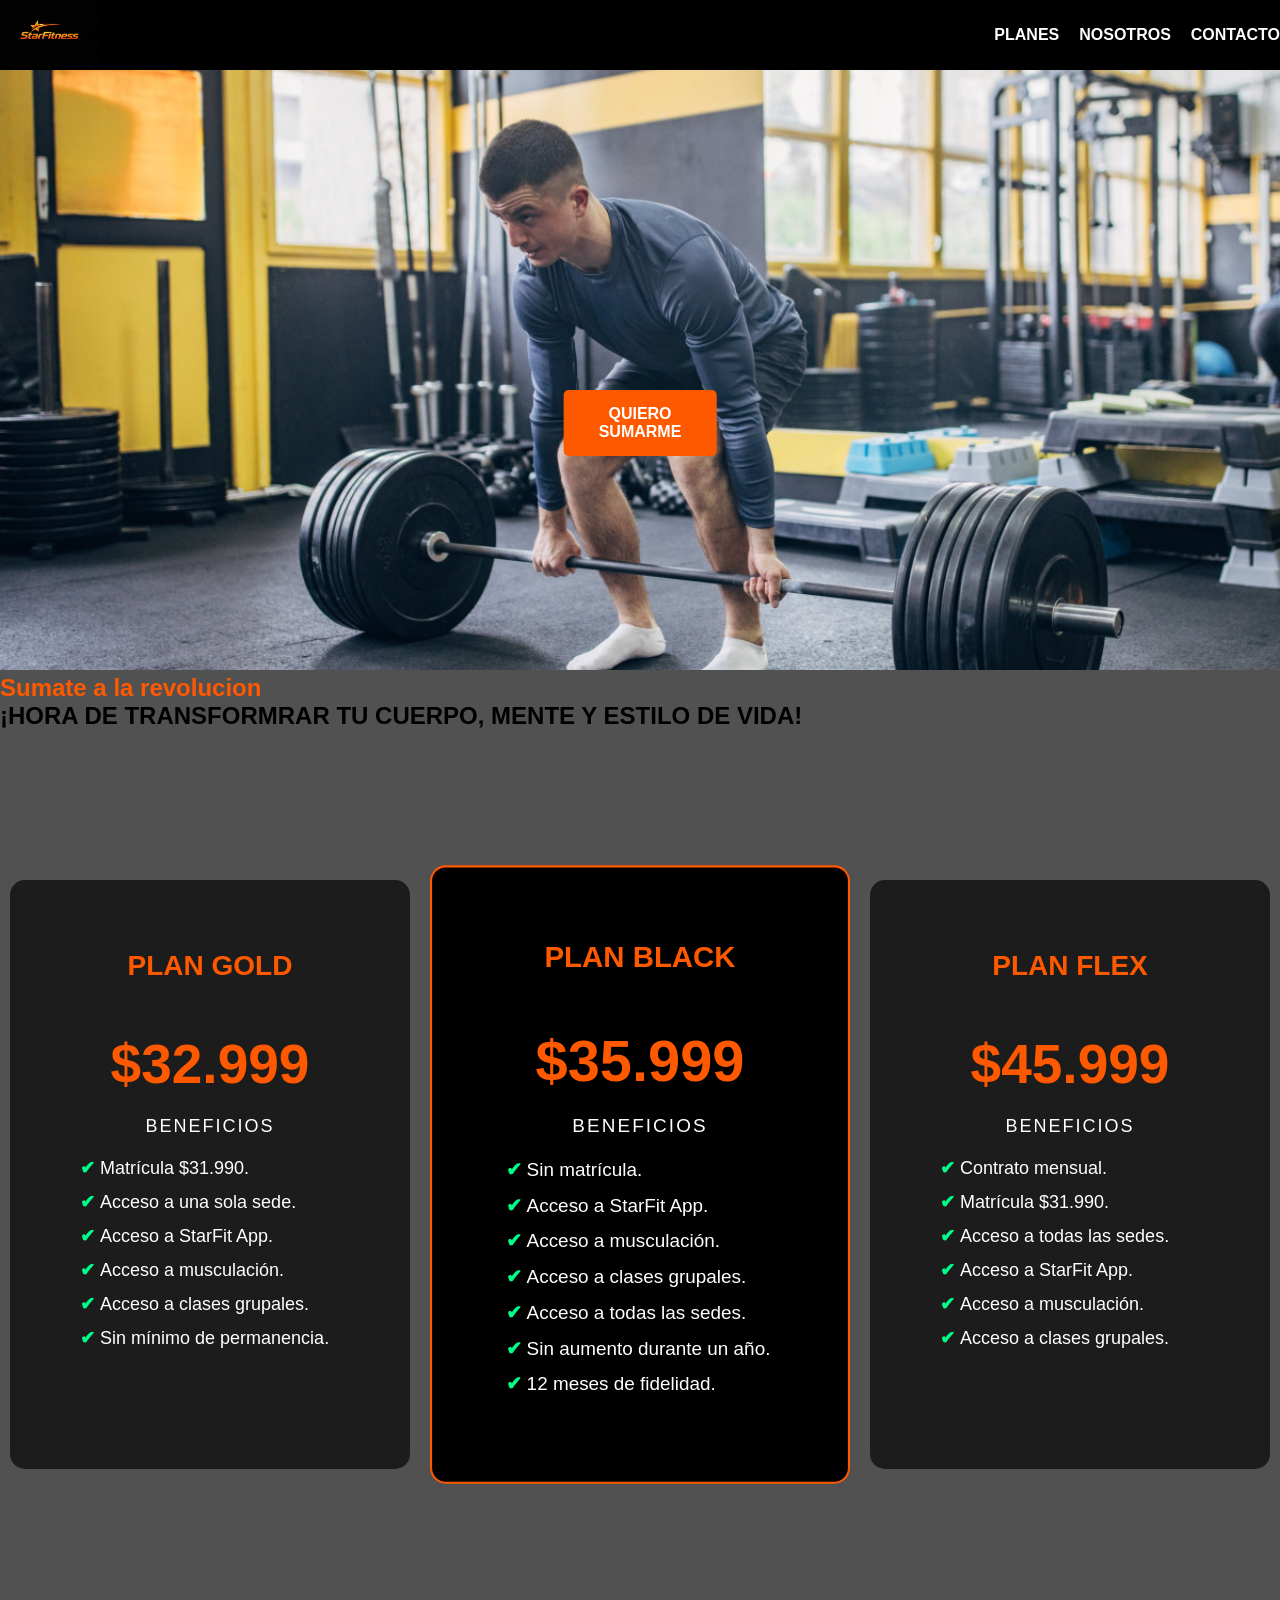
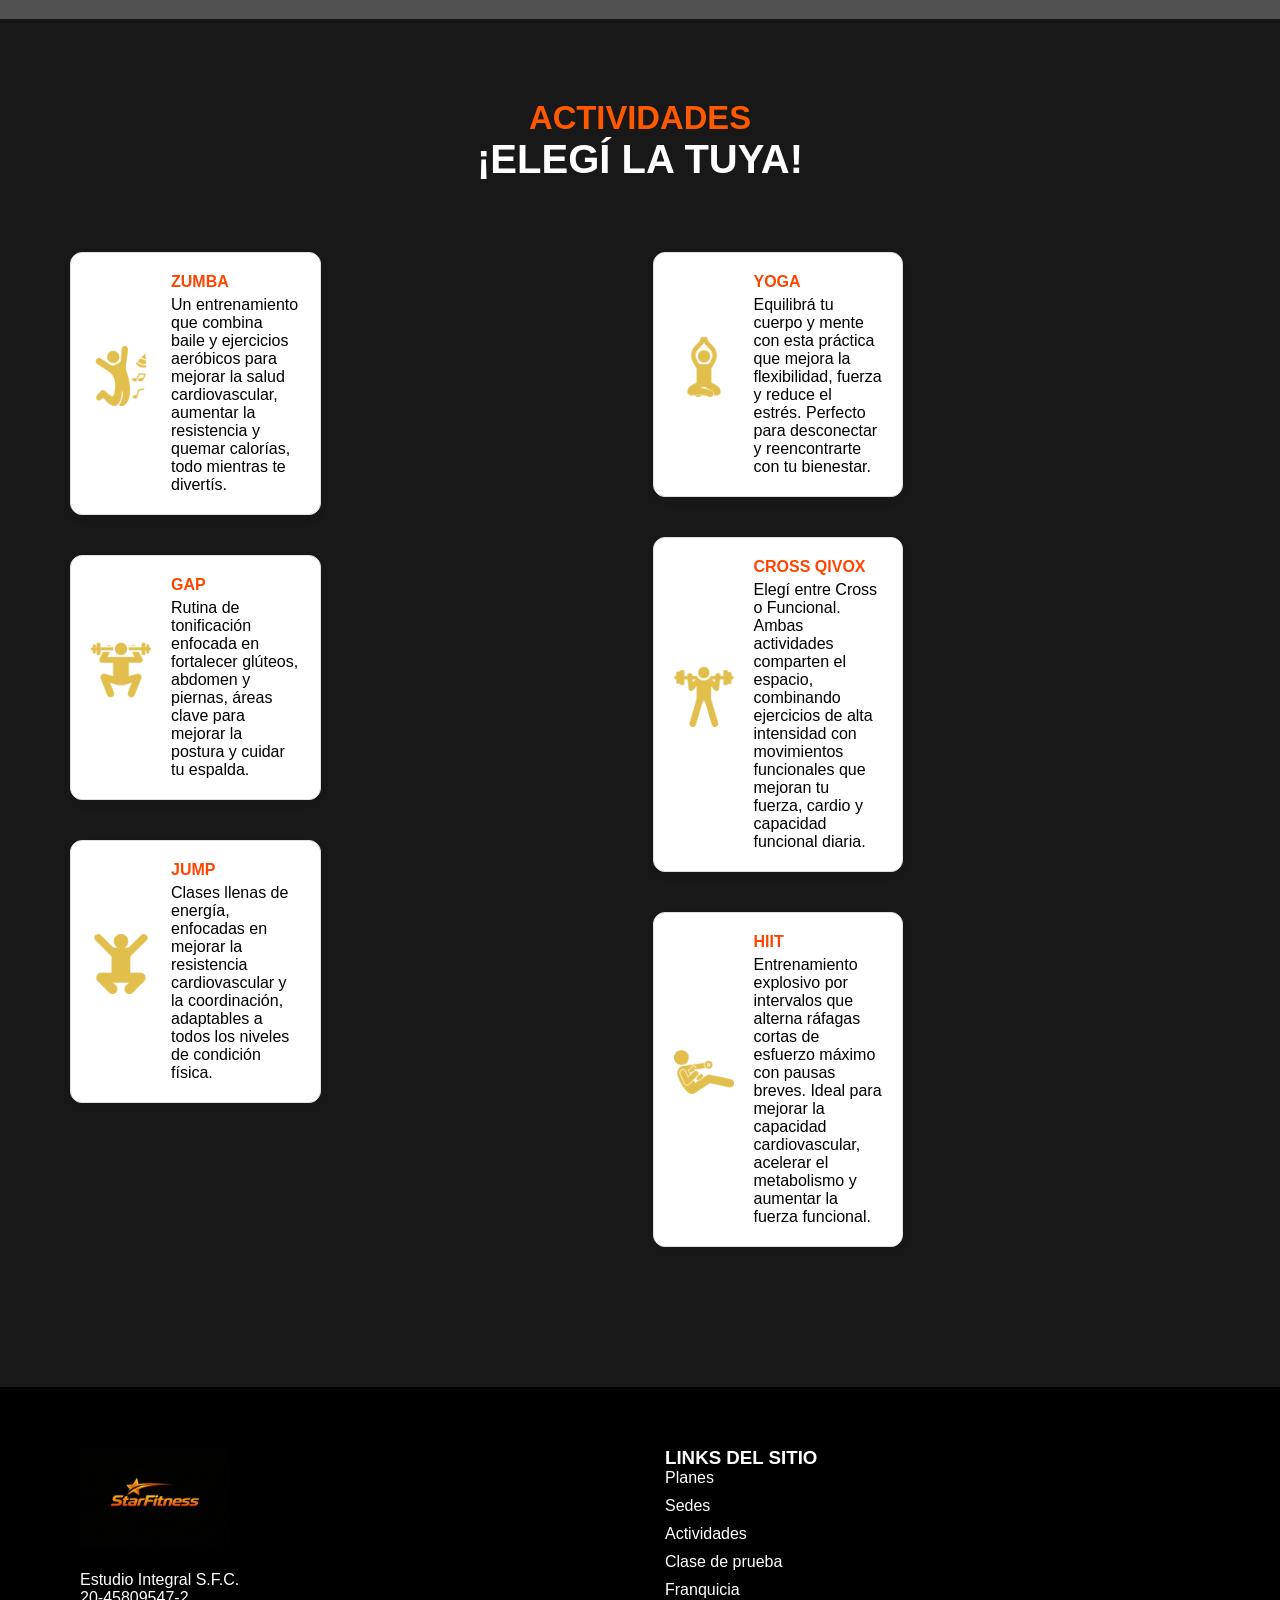
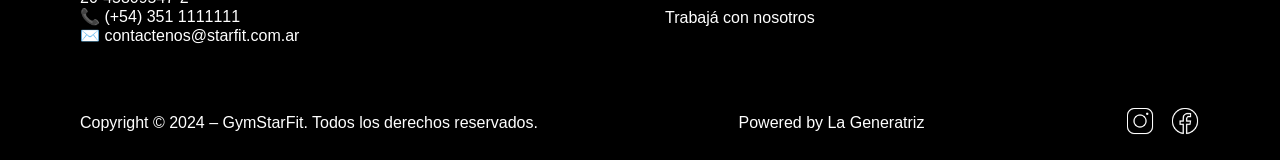
<file: index/index.html>
<!DOCTYPE html>
<html lang="en">
<head>
    <meta charset="UTF-8">
    <meta name="viewport" content="width=device-width, initial-scale=1.0">
    <link rel="stylesheet" href="../css/main.css">
    <title>GymStarFit</title>
</head>

<body>

<!-- PARTE PRINCIPAL DE LA PAGINA -->
<header class="header">

    <!-- Logo -->
    <div class="logo">
        <img src="../img/starlogo.png" alt="logo" class="logo">
    </div>

    <!-- Menú centrado -->
    <nav>
        <ul>
            <li ><a href="../index/clean.html"> PLANES</a></li>
            <li><a href="../index/game.html">NOSOTROS</a></li>
            <li><a href="../index/sedes.html">CONTACTO</a></li>
            
        </ul>
    </nav> 


</header>

<!-- MAIN -->
    <main>
        <nav>
            <div class="contenedor">
            <img src="../img/pesomuerto.jpg" alt="Peso muerto">
            </div>

            <div class="textoo">
            <h1 class="naranja"> Sumate a la revolucion</h1>
            <h2>¡HORA DE TRANSFORMRAR TU CUERPO, MENTE Y ESTILO DE VIDA!</h2>
            </div>
            
            <div >
                <ul class="empezar">
                    <li> <a href="../index/clean.html" class="btn-sumarse">QUIERO SUMARME</a></li>
                </ul>
            </div>
        </nav>

<!-- PLANES -->
<section class="planes">

    <div class="card ">
        <h3 class="titulo ">PLAN GOLD</h3>
        <p class="precio">$32.999</p>
        <p class="beneficios">BENEFICIOS</p>

        <ul>
            <li>Matrícula $31.990.</li>
            <li>Acceso a una sola sede.</li>
            <li>Acceso a StarFit App.</li>
            <li>Acceso a musculación.</li>
            <li>Acceso a clases grupales.</li>
            <li>Sin mínimo de permanencia.</li>
        </ul>
    </div>

    <div class="card destacada">
        <h3 class="titulo">PLAN BLACK</h3>
        <p class="precio">$35.999</p>
        <p class="beneficios">BENEFICIOS</p>

        <ul>
            <li>Sin matrícula.</li>
            <li>Acceso a StarFit App.</li>
            <li>Acceso a musculación.</li>
            <li>Acceso a clases grupales.</li>
            <li>Acceso a todas las sedes.</li>
            <li>Sin aumento durante un año.</li>
            <li>12 meses de fidelidad.</li>
        </ul>
    </div>

    <div class="card">
        <h3 class="titulo">PLAN FLEX</h3>
        <p class="precio">$45.999</p>
        <p class="beneficios">BENEFICIOS</p>

        <ul>
            <li>Contrato mensual.</li>
            <li>Matrícula $31.990.</li>
            <li>Acceso a todas las sedes.</li>
            <li>Acceso a StarFit App.</li>
            <li>Acceso a musculación.</li>
            <li>Acceso a clases grupales.</li>
        </ul>
    </div>

</section>

<!-- ACTIVIDADES PARA HACER -->
<section id="actividades">

    <div class="overlay"></div>

    <div class="contenido">

        <div class="titulo">
            <h3>ACTIVIDADES</h3>
            <h2>¡ELEGÍ LA TUYA!</h2>
        </div>

        <div class="grid">

            <!-- IZQUIERDA -->
            <div class="columna">

                <div class="actividad">
                    <img src="../img/zumba-150x150.png" alt="">
                    <div>
                        <h4>ZUMBA</h4>
                        <p>Un entrenamiento que combina baile y ejercicios aeróbicos para mejorar la salud cardiovascular, aumentar la resistencia y quemar calorías, todo mientras te divertís.</p>
                    </div>
                </div>

                <div class="actividad">
                    <img src="../img/sentadillas-150x150.png" alt="">
                    <div>
                        <h4>GAP</h4>
                        <p>Rutina de tonificación enfocada en fortalecer glúteos, abdomen y piernas, áreas clave para mejorar la postura y cuidar tu espalda.</p>
                    </div>
                </div>

                <div class="actividad">
                    <img src="../img/jump-150x150.png" alt="">
                    <div>
                        <h4>JUMP</h4>
                        <p>Clases llenas de energía, enfocadas en mejorar la resistencia cardiovascular y la coordinación, adaptables a todos los niveles de condición física.</p>
                    </div>
                </div>

            </div>

            <!-- DERECHA -->
            <div class="columna">

                <div class="actividad">
                    <img src="../img/yoga-150x150.png" alt="">
                    <div>
                        <h4>YOGA</h4>
                        <p>Equilibrá tu cuerpo y mente con esta práctica que mejora la flexibilidad, fuerza y reduce el estrés. Perfecto para desconectar y reencontrarte con tu bienestar.</p>
                    </div>
                </div>

                <div class="actividad">
                    <img src="../img/cross-150x150.png" alt="">
                    <div>
                        <h4>CROSS QIVOX</h4>
                        <p>Elegí entre Cross o Funcional. Ambas actividades comparten el espacio, combinando ejercicios de alta intensidad con movimientos funcionales que mejoran tu fuerza, cardio y capacidad funcional diaria.</p>
                    </div>
                </div>

                <div class="actividad">
                    <img src="../img/hit-150x150.png" alt="">
                    <div>
                        <h4>HIIT</h4>
                        <p>Entrenamiento explosivo por intervalos que alterna ráfagas cortas de esfuerzo máximo con pausas breves. Ideal para mejorar la capacidad cardiovascular, acelerar el metabolismo y aumentar la fuerza funcional.</p>
                    </div>
                </div>

    </section>

    </main>

<!-- FOOTER -->
<footer class="footer">

    <div class="footer-container">

        <!-- COLUMNA 1 -->
        <div class="footer-col">
            <img src="../img/starlogo.png" alt="Logo" class="footer-logo">

            <p>Estudio Integral S.F.C.</p>
            <p>20-45809547-2</p>

            <div class="footer-contact">
                <p>📞 (+54) 351 1111111</p>
                <p>✉️ contactenos@starfit.com.ar</p>
            </div>
        </div>

        <!-- COLUMNA 2 -->
        <div class="footer-col">
            <h3>LINKS DEL SITIO</h3>
            <ul>
                <li><a href="#">Planes</a></li>
                <li><a href="#">Sedes</a></li>
                <li><a href="#">Actividades</a></li>
                <li><a href="#">Clase de prueba</a></li>
                <li><a href="#">Franquicia</a></li>
                <li><a href="#">Trabajá con nosotros</a></li>
            </ul>
        </div>

    </div> <!-- cierre footer-container -->

    <div class="footer-bottom">
        <p>Copyright © 2024 – GymStarFit. Todos los derechos reservados.</p>
        <p class="powered">Powered by La Generatriz</p>

        <div class="socials">
            <ul>
                <li><a href="https://www.instagram.com/martin.1z/"><img src="../img/icons8-instagram-50.png" alt="IG"></a></li>
                <li><a href="https://www.facebook.com/"><img src="../img/icons8-facebook-logo-50.png" alt="FB"></a></li>
            </ul>
        </div>
    </div>

</footer>


</body>
</html>
</file>
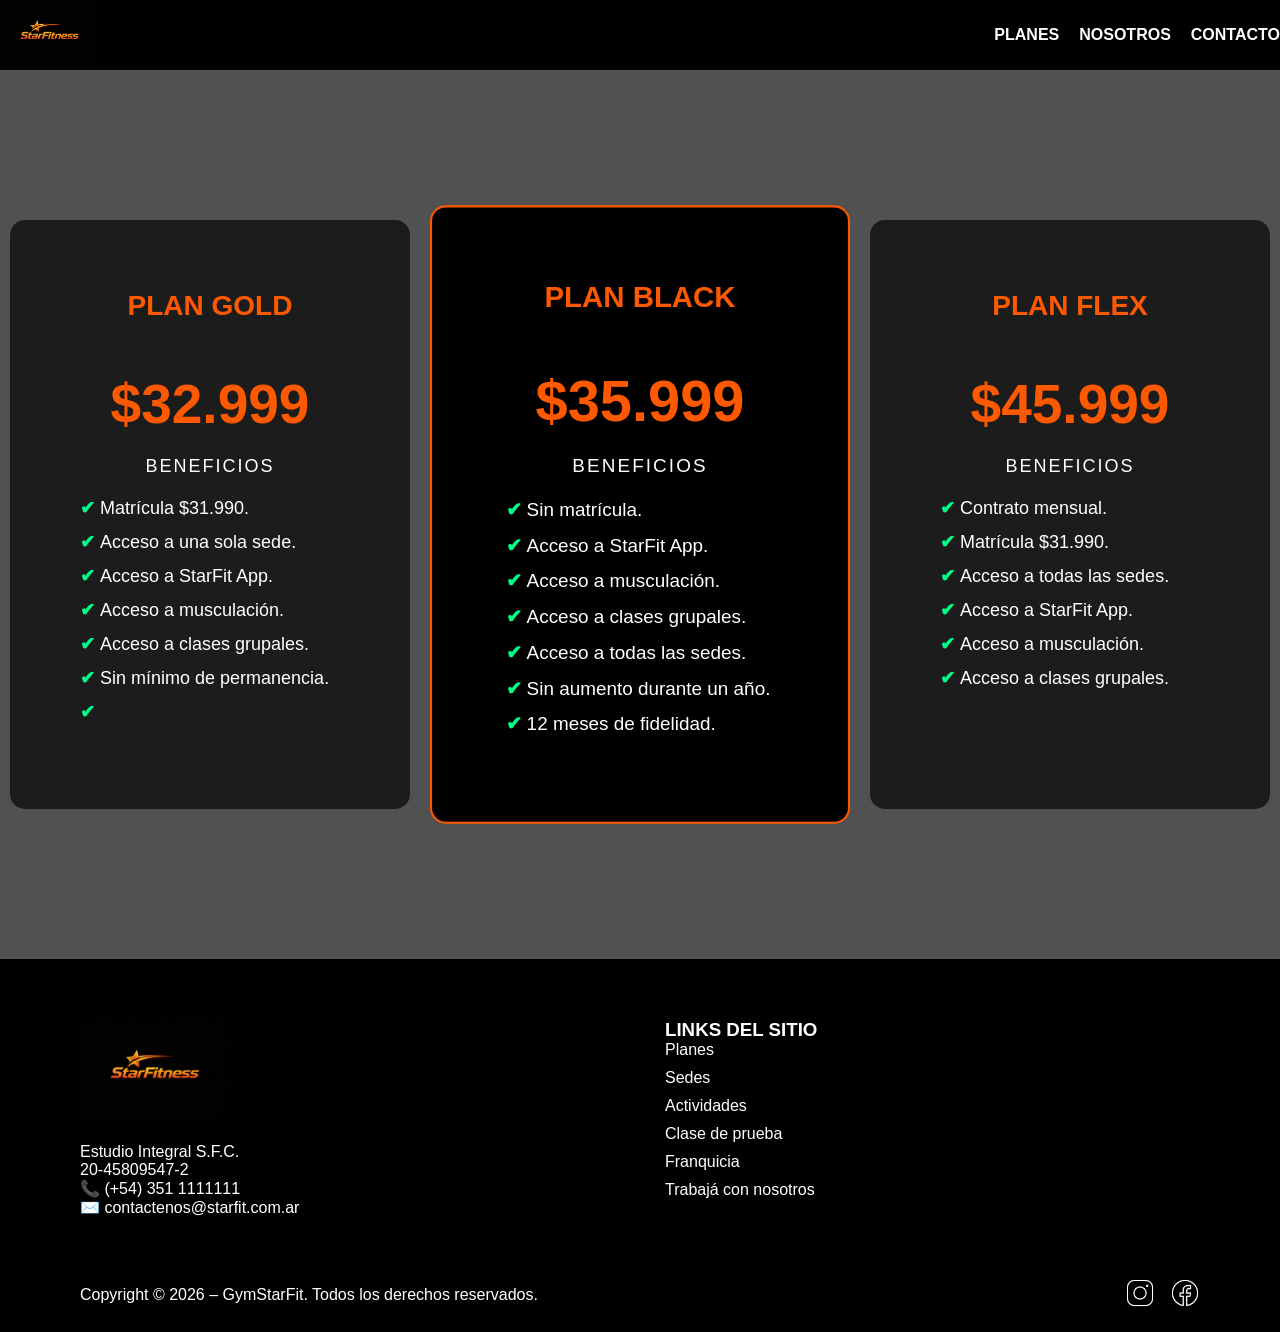
<file: clean.html>
<!DOCTYPE html>
<html lang="en">
<head>
    <meta charset="UTF-8">
    <meta name="viewport" content="width=device-width, initial-scale=1.0">
    <link rel="stylesheet" href="./css/main.css">
    <title>GymStarFit</title>
</head>

<body>

<!-- TARJETAS -->
<header>
    
    <a href="./index.html">
        <img src="./img/starlogo.png" alt="logo del gym">
    </a>

    <nav>
        <ul>
            <li><a href="./clean.html">PLANES</a></li>
            <li><a href="./game.html">NOSOTROS</a></li>
            <li><a href="./sedes.html">CONTACTO</a></li>
        </ul>
    </nav>

</header>
<main>
<section class="planes">

    <div class="card">
        <h3 class="titulo">PLAN GOLD</h3>
        <p class="precio">$32.999</p>
        <p class="beneficios">BENEFICIOS</p>

        <ul>
            <li>Matrícula $31.990.</li>
            <li>Acceso a una sola sede.</li>
            <li>Acceso a StarFit App.</li>
            <li>Acceso a musculación.</li>
            <li>Acceso a clases grupales.</li>
            <li>Sin mínimo de permanencia.</li>
            <li></li>
        </ul>
    </div>

    <div class="card destacada">
        <h3 class="titulo">PLAN BLACK</h3>
        <p class="precio">$35.999</p>
        <p class="beneficios">BENEFICIOS</p>

        <ul>
            <li>Sin matrícula.</li>
            <li>Acceso a StarFit App.</li>
            <li>Acceso a musculación.</li>
            <li>Acceso a clases grupales.</li>
            <li>Acceso a todas las sedes.</li>
            <li>Sin aumento durante un año.</li>
            <li>12 meses de fidelidad.</li>
        </ul>
    </div>

    <div class="card">
        <h3 class="titulo">PLAN FLEX</h3>
        <p class="precio">$45.999</p>
        <p class="beneficios">BENEFICIOS</p>

        <ul>
            <li>Contrato mensual.</li>
            <li>Matrícula $31.990.</li>
            <li>Acceso a todas las sedes.</li>
            <li>Acceso a StarFit App.</li>
            <li>Acceso a musculación.</li>
            <li>Acceso a clases grupales.</li>
        </ul>
    </div>

</section>
</main>


<footer class="footer">

    <div class="footer-container">

        <!-- COLUMNA 1 -->
        <div class="footer-col">
            <img src="./img/starlogo.png" alt="Logo" class="footer-logo">

            <p>Estudio Integral S.F.C.</p>
            <p>20-45809547-2</p>

            <div class="footer-contact">
                <p>📞 (+54) 351 1111111</p>
                <p>✉️ contactenos@starfit.com.ar</p>
            </div>
        </div>

        <!-- COLUMNA 2 -->
        <div class="footer-col">
            <h3>LINKS DEL SITIO</h3>
            <ul>
                <li><a href="#">Planes</a></li>
                <li><a href="#">Sedes</a></li>
                <li><a href="#">Actividades</a></li>
                <li><a href="#">Clase de prueba</a></li>
                <li><a href="#">Franquicia</a></li>
                <li><a href="#">Trabajá con nosotros</a></li>
            </ul>
        </div>

    </div> <!-- cierre footer-container -->

    <div class="footer-bottom">
        <p>Copyright © 2026 – GymStarFit. Todos los derechos reservados.</p>


        <div class="socials">
            <ul>
                <li><a href="https://www.instagram.com/martin.1z/"><img src="./img/icons8-instagram-50.png" alt="IG"></a></li>
                <li><a href="https://www.facebook.com/"><img src="./img/icons8-facebook-logo-50.png" alt="FB"></a></li>
            </ul>
        </div>
    </div>

</footer>
</body>
</html>
</file>
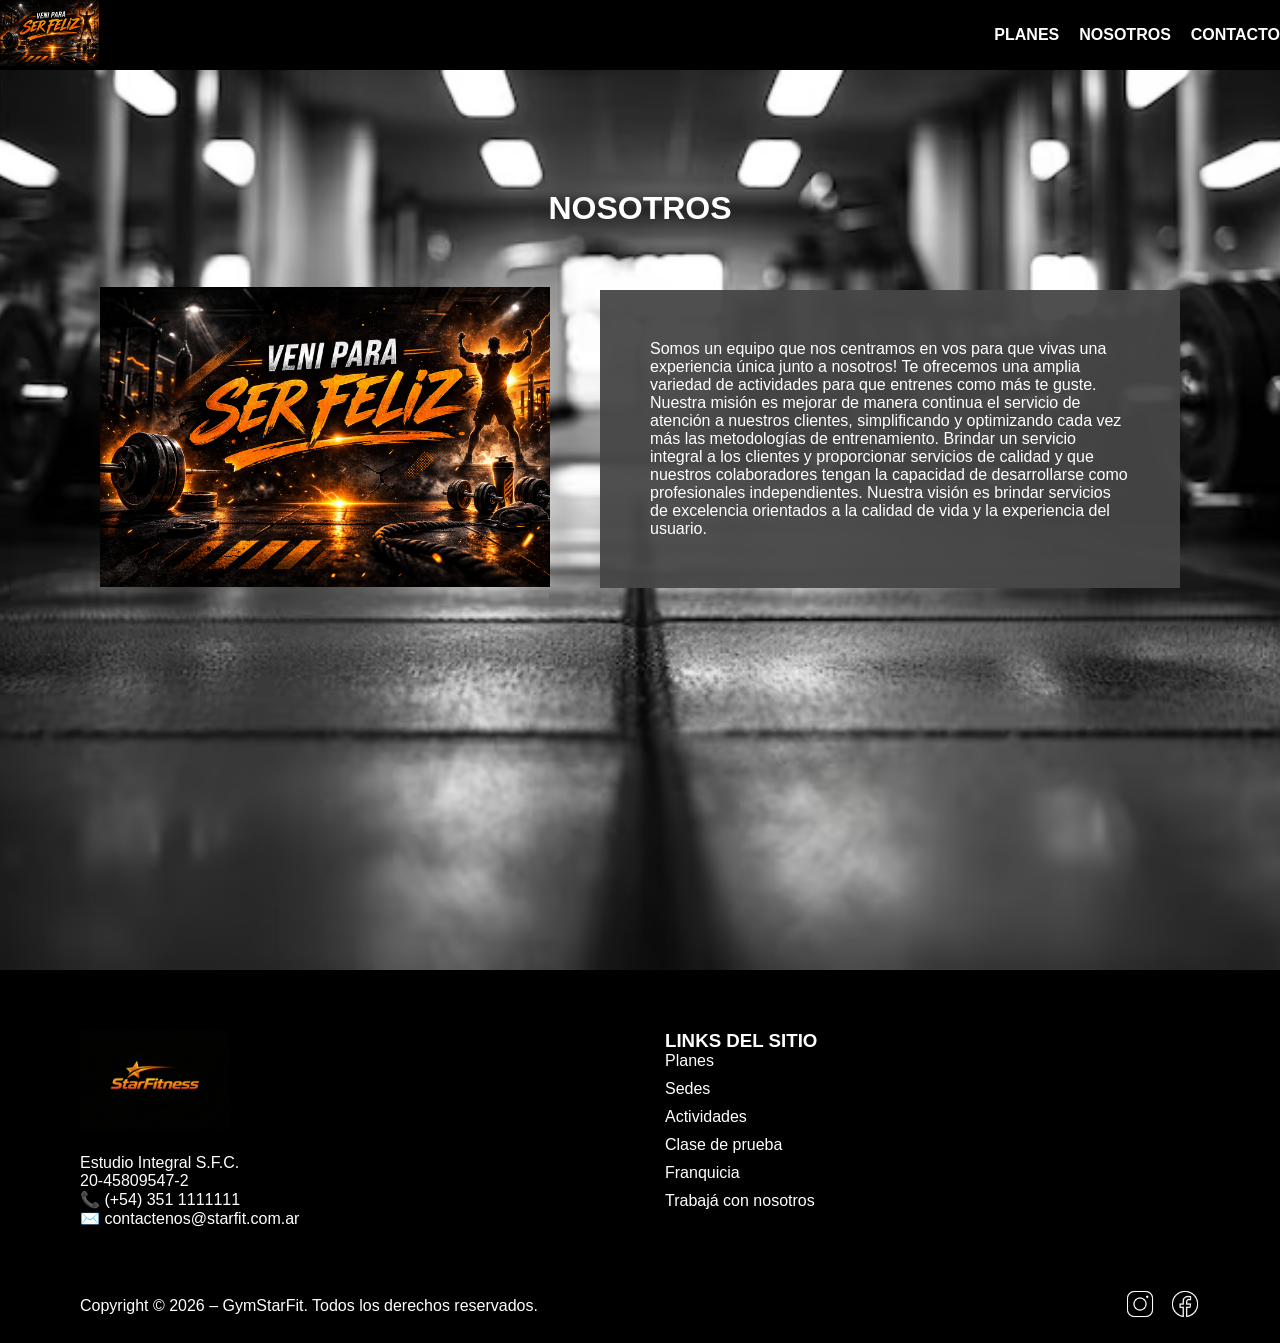
<file: game.html>
<!DOCTYPE html>
<html lang="en">
<head>
    <meta charset="UTF-8">
    <meta name="viewport" content="width=device-width, initial-scale=1.0">
    <link rel="stylesheet" href="./css/main.css">
    <title>GymStarFit</title>
</head>

<body>

<!-- NOSOTROS -->
<header>
    
    <a href="index.html">
        <img src="./img/viniste-paraserfeliz.png" alt="logo del gym">
    </a>

    <nav>
        <ul>
            <li><a href="pages/clean.html">PLANES</a></li>
            <li><a href="pages/game.html">NOSOTROS</a></li>
            <li><a href="sedes.html">CONTACTO</a></li>
        </ul>
    </nav>

</header>

<main class="nosotros-section">

    <h1>NOSOTROS</h1>

    <div class="contenedor-nosotros">
        
        <div class="imagen">
            <img src="./img/viniste-paraserfeliz.png" alt="GymStarFit">
        </div>

        <div class="textos">
            <p>
            Somos un equipo que nos centramos en vos para que vivas una experiencia única junto a nosotros! Te ofrecemos una amplia variedad de actividades para que entrenes como más te guste.

            Nuestra misión es mejorar de manera continua el servicio de atención a nuestros clientes, simplificando y optimizando cada vez más las metodologías de entrenamiento. Brindar un servicio integral a los clientes y proporcionar servicios de calidad y que nuestros colaboradores tengan la capacidad de desarrollarse como profesionales independientes.

            Nuestra visión es brindar servicios de excelencia orientados a la calidad de vida y la experiencia del usuario.
            </p>
        </div>

    </div>

</main>


<footer class="footer">

    <div class="footer-container">

        <!-- COLUMNA 1 -->
        <div class="footer-col">
            <img src="./img/starlogo.png" alt="Logo" class="footer-logo">

            <p>Estudio Integral S.F.C.</p>
            <p>20-45809547-2</p>

            <div class="footer-contact">
                <p>📞 (+54) 351 1111111</p>
                <p>✉️ contactenos@starfit.com.ar</p>
            </div>
        </div>

        <!-- COLUMNA 2 -->
        <div class="footer-col">
            <h3>LINKS DEL SITIO</h3>
            <ul>
                <li><a href="#">Planes</a></li>
                <li><a href="#">Sedes</a></li>
                <li><a href="#">Actividades</a></li>
                <li><a href="#">Clase de prueba</a></li>
                <li><a href="#">Franquicia</a></li>
                <li><a href="#">Trabajá con nosotros</a></li>
            </ul>
        </div>

    </div> <!-- cierre footer-container -->

    <div class="footer-bottom">
        <p>Copyright © 2026 – GymStarFit. Todos los derechos reservados.</p>


        <div class="socials">
            <ul>
                <li><a href="https://www.instagram.com/martin.1z/"><img src="./img/icons8-instagram-50.png" alt="IG"></a></li>
                <li><a href="https://www.facebook.com/"><img src="./img/icons8-facebook-logo-50.png" alt="FB"></a></li>
            </ul>
        </div>
    </div>

</footer>
</body>
</html>
</file>
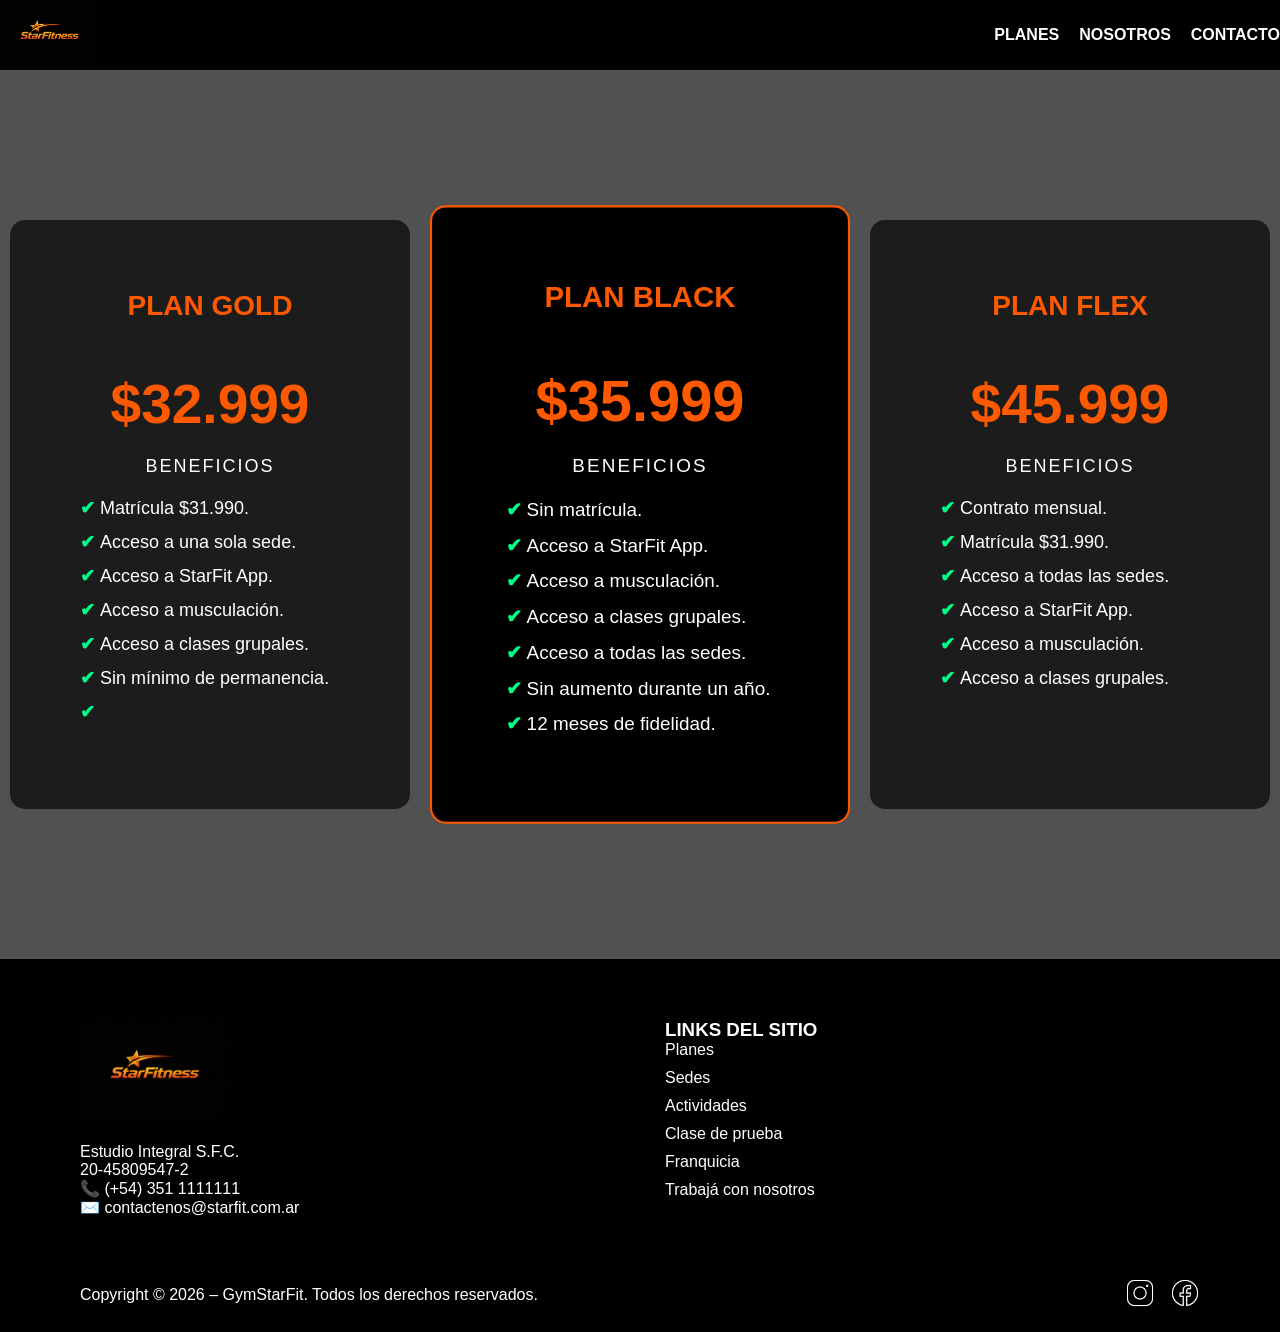
<file: html/clean.html>
<!DOCTYPE html>
<html lang="en">
<head>
    <meta charset="UTF-8">
    <meta name="viewport" content="width=device-width, initial-scale=1.0">
    <link rel="stylesheet" href="../css/main.css">
    <title>GymStarFit</title>
</head>

<body>

<!-- TARJETAS -->
<header>
    
    <a href="../index.html">
        <img src="../img/starlogo.png" alt="logo del gym">
    </a>

    <nav>
        <ul>
            <li><a href="./clean.html">PLANES</a></li>
            <li><a href="./game.html">NOSOTROS</a></li>
            <li><a href="./sedes.html">CONTACTO</a></li>
        </ul>
    </nav>

</header>
<main>
<section class="planes">

    <div class="card">
        <h3 class="titulo">PLAN GOLD</h3>
        <p class="precio">$32.999</p>
        <p class="beneficios">BENEFICIOS</p>

        <ul>
            <li>Matrícula $31.990.</li>
            <li>Acceso a una sola sede.</li>
            <li>Acceso a StarFit App.</li>
            <li>Acceso a musculación.</li>
            <li>Acceso a clases grupales.</li>
            <li>Sin mínimo de permanencia.</li>
            <li></li>
        </ul>
    </div>

    <div class="card destacada">
        <h3 class="titulo">PLAN BLACK</h3>
        <p class="precio">$35.999</p>
        <p class="beneficios">BENEFICIOS</p>

        <ul>
            <li>Sin matrícula.</li>
            <li>Acceso a StarFit App.</li>
            <li>Acceso a musculación.</li>
            <li>Acceso a clases grupales.</li>
            <li>Acceso a todas las sedes.</li>
            <li>Sin aumento durante un año.</li>
            <li>12 meses de fidelidad.</li>
        </ul>
    </div>

    <div class="card">
        <h3 class="titulo">PLAN FLEX</h3>
        <p class="precio">$45.999</p>
        <p class="beneficios">BENEFICIOS</p>

        <ul>
            <li>Contrato mensual.</li>
            <li>Matrícula $31.990.</li>
            <li>Acceso a todas las sedes.</li>
            <li>Acceso a StarFit App.</li>
            <li>Acceso a musculación.</li>
            <li>Acceso a clases grupales.</li>
        </ul>
    </div>

</section>
</main>


<footer class="footer">

    <div class="footer-container">

        <!-- COLUMNA 1 -->
        <div class="footer-col">
            <img src="../img/starlogo.png" alt="Logo" class="footer-logo">

            <p>Estudio Integral S.F.C.</p>
            <p>20-45809547-2</p>

            <div class="footer-contact">
                <p>📞 (+54) 351 1111111</p>
                <p>✉️ contactenos@starfit.com.ar</p>
            </div>
        </div>

        <!-- COLUMNA 2 -->
        <div class="footer-col">
            <h3>LINKS DEL SITIO</h3>
            <ul>
                <li><a href="#">Planes</a></li>
                <li><a href="#">Sedes</a></li>
                <li><a href="#">Actividades</a></li>
                <li><a href="#">Clase de prueba</a></li>
                <li><a href="#">Franquicia</a></li>
                <li><a href="#">Trabajá con nosotros</a></li>
            </ul>
        </div>

    </div> <!-- cierre footer-container -->

    <div class="footer-bottom">
        <p>Copyright © 2026 – GymStarFit. Todos los derechos reservados.</p>


        <div class="socials">
            <ul>
                <li><a href="https://www.instagram.com/martin.1z/"><img src="../img/icons8-instagram-50.png" alt="IG"></a></li>
                <li><a href="https://www.facebook.com/"><img src="../img/icons8-facebook-logo-50.png" alt="FB"></a></li>
            </ul>
        </div>
    </div>

</footer>
</body>
</html>
</file>
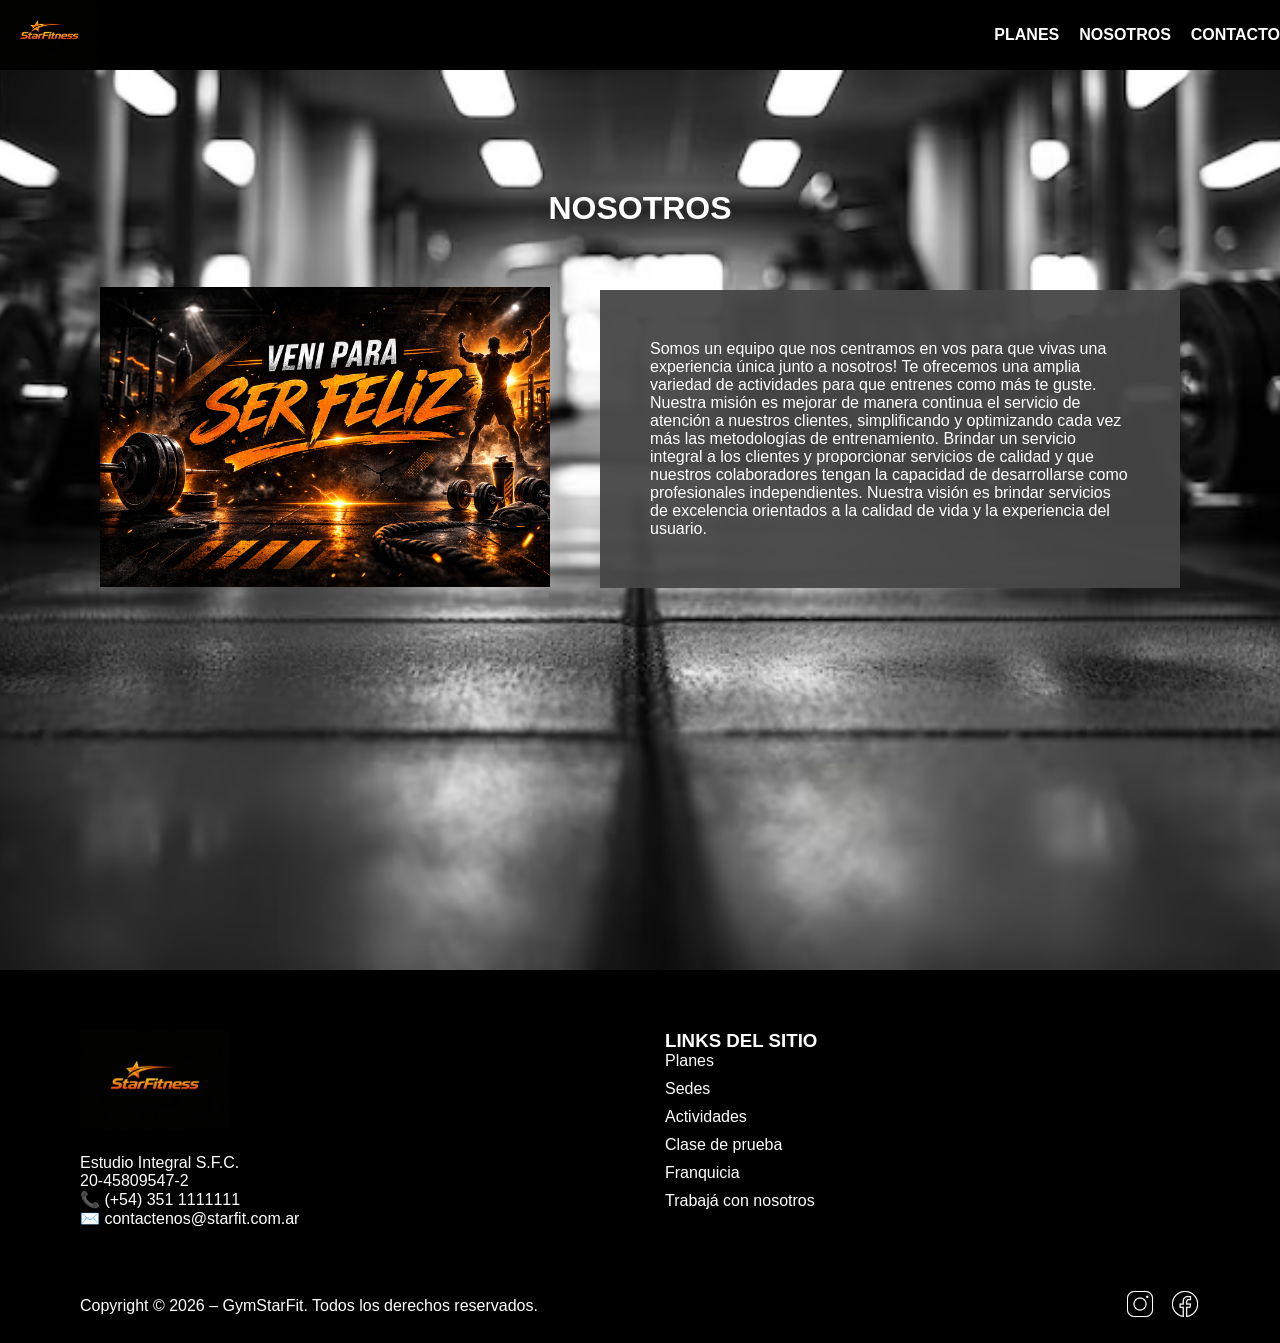
<file: html/game.html>
<!DOCTYPE html>
<html lang="en">
<head>
    <meta charset="UTF-8">
    <meta name="viewport" content="width=device-width, initial-scale=1.0">
    <link rel="stylesheet" href="../css/main.css">
    <title>GymStarFit</title>
</head>

<body>

<!-- NOSOTROS -->
<header>
    
    <a href="../index.html">
        <img src="../img/starlogo.png" alt="logo del gym">
    </a>

    <nav>
        <ul>
            <li><a href="./clean.html">PLANES</a></li>
            <li><a href="./game.html">NOSOTROS</a></li>
            <li><a href="./sedes.html">CONTACTO</a></li>
        </ul>
    </nav>

</header>

<main class="nosotros-section">

    <h1>NOSOTROS</h1>

    <div class="contenedor-nosotros">
        
        <div class="imagen">
            <img src="../img/viniste-paraserfeliz.png" alt="GymStarFit">
        </div>

        <div class="textos">  
            <p>
            Somos un equipo que nos centramos en vos para que vivas una experiencia única junto a nosotros! Te ofrecemos una amplia variedad de actividades para que entrenes como más te guste.

            Nuestra misión es mejorar de manera continua el servicio de atención a nuestros clientes, simplificando y optimizando cada vez más las metodologías de entrenamiento. Brindar un servicio integral a los clientes y proporcionar servicios de calidad y que nuestros colaboradores tengan la capacidad de desarrollarse como profesionales independientes.

            Nuestra visión es brindar servicios de excelencia orientados a la calidad de vida y la experiencia del usuario.
            </p>
        </div>

    </div>

</main>


<footer class="footer">

    <div class="footer-container">

        <!-- COLUMNA 1 -->
        <div class="footer-col">
            <img src="../img/starlogo.png" alt="Logo" class="footer-logo">

            <p>Estudio Integral S.F.C.</p>
            <p>20-45809547-2</p>

            <div class="footer-contact">
                <p>📞 (+54) 351 1111111</p>
                <p>✉️ contactenos@starfit.com.ar</p>
            </div>
        </div>

        <!-- COLUMNA 2 -->
        <div class="footer-col">
            <h3>LINKS DEL SITIO</h3>
            <ul>
                <li><a href="#">Planes</a></li>
                <li><a href="#">Sedes</a></li>
                <li><a href="#">Actividades</a></li>
                <li><a href="#">Clase de prueba</a></li>
                <li><a href="#">Franquicia</a></li>
                <li><a href="#">Trabajá con nosotros</a></li>
            </ul>
        </div>

    </div> <!-- cierre footer-container -->

    <div class="footer-bottom">
        <p>Copyright © 2026 – GymStarFit. Todos los derechos reservados.</p>


        <div class="socials">
            <ul>
                <li><a href="https://www.instagram.com/martin.1z/"><img src="../img/icons8-instagram-50.png" alt="IG"></a></li>
                <li><a href="https://www.facebook.com/"><img src="../img/icons8-facebook-logo-50.png" alt="FB"></a></li>
            </ul>
        </div>
    </div>

</footer>
</body>
</html>
</file>
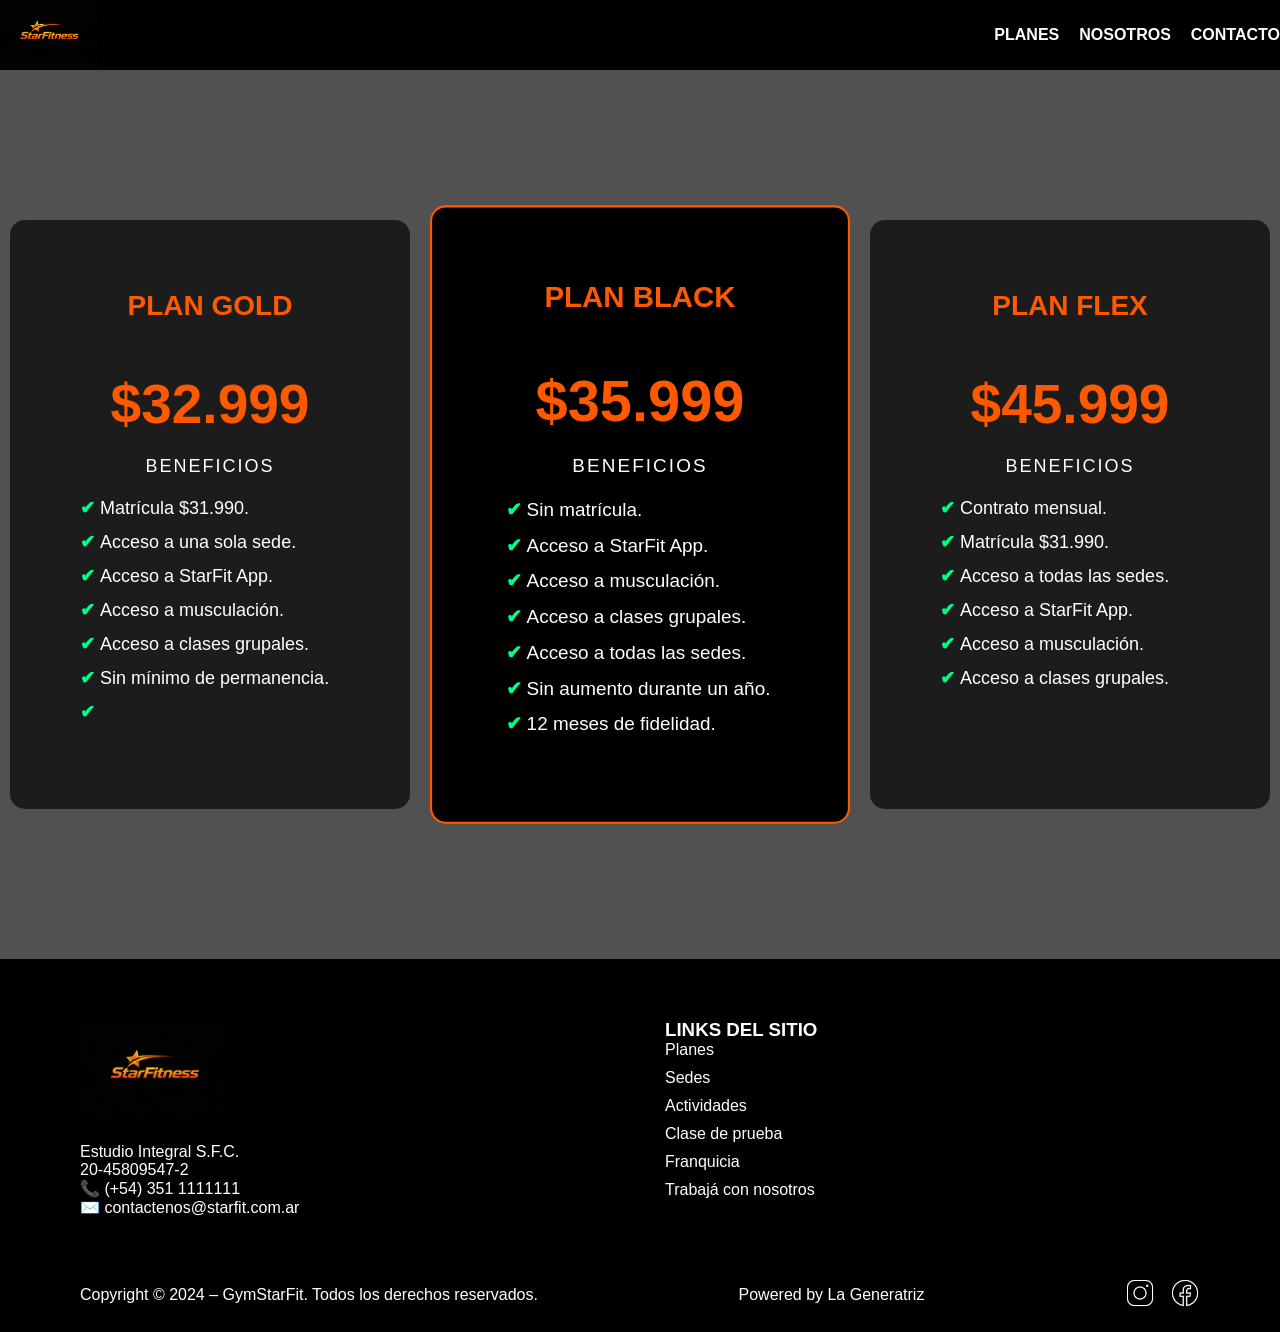
<file: index/clean.html>
<!DOCTYPE html>
<html lang="en">
<head>
    <meta charset="UTF-8">
    <meta name="viewport" content="width=device-width, initial-scale=1.0">
    <link rel="stylesheet" href="../css/main.css">
    <title>GymStarFit</title>
</head>

<body>

<!-- TARJETAS -->
<header>
    
    <a href="../index/index.html">
        <img src="../img/starlogo.png" alt="logo del gym">
    </a>

    <nav>
        <ul>
            <li><a href="../index/clean.html">PLANES</a></li>
            <li><a href="../index/game.html">NOSOTROS</a></li>
            <li><a href="../index/sedes.html">CONTACTO</a></li>
        </ul>
    </nav>

</header>
<main>
<section class="planes">

    <div class="card">
        <h3 class="titulo">PLAN GOLD</h3>
        <p class="precio">$32.999</p>
        <p class="beneficios">BENEFICIOS</p>

        <ul>
            <li>Matrícula $31.990.</li>
            <li>Acceso a una sola sede.</li>
            <li>Acceso a StarFit App.</li>
            <li>Acceso a musculación.</li>
            <li>Acceso a clases grupales.</li>
            <li>Sin mínimo de permanencia.</li>
            <li></li>
        </ul>
    </div>

    <div class="card destacada">
        <h3 class="titulo">PLAN BLACK</h3>
        <p class="precio">$35.999</p>
        <p class="beneficios">BENEFICIOS</p>

        <ul>
            <li>Sin matrícula.</li>
            <li>Acceso a StarFit App.</li>
            <li>Acceso a musculación.</li>
            <li>Acceso a clases grupales.</li>
            <li>Acceso a todas las sedes.</li>
            <li>Sin aumento durante un año.</li>
            <li>12 meses de fidelidad.</li>
        </ul>
    </div>

    <div class="card">
        <h3 class="titulo">PLAN FLEX</h3>
        <p class="precio">$45.999</p>
        <p class="beneficios">BENEFICIOS</p>

        <ul>
            <li>Contrato mensual.</li>
            <li>Matrícula $31.990.</li>
            <li>Acceso a todas las sedes.</li>
            <li>Acceso a StarFit App.</li>
            <li>Acceso a musculación.</li>
            <li>Acceso a clases grupales.</li>
        </ul>
    </div>

</section>
</main>


<footer class="footer">

    <div class="footer-container">

        <!-- COLUMNA 1 -->
        <div class="footer-col">
            <img src="../img/starlogo.png" alt="Logo" class="footer-logo">

            <p>Estudio Integral S.F.C.</p>
            <p>20-45809547-2</p>

            <div class="footer-contact">
                <p>📞 (+54) 351 1111111</p>
                <p>✉️ contactenos@starfit.com.ar</p>
            </div>
        </div>

        <!-- COLUMNA 2 -->
        <div class="footer-col">
            <h3>LINKS DEL SITIO</h3>
            <ul>
                <li><a href="#">Planes</a></li>
                <li><a href="#">Sedes</a></li>
                <li><a href="#">Actividades</a></li>
                <li><a href="#">Clase de prueba</a></li>
                <li><a href="#">Franquicia</a></li>
                <li><a href="#">Trabajá con nosotros</a></li>
            </ul>
        </div>

    </div> <!-- cierre footer-container -->

    <div class="footer-bottom">
        <p>Copyright © 2024 – GymStarFit. Todos los derechos reservados.</p>
        <p class="powered">Powered by La Generatriz</p>

        <div class="socials">
            <ul>
                <li><a href="https://www.instagram.com/martin.1z/"><img src="../img/icons8-instagram-50.png" alt="IG"></a></li>
                <li><a href="https://www.facebook.com/"><img src="../img/icons8-facebook-logo-50.png" alt="FB"></a></li>
            </ul>
        </div>
    </div>

</footer>
</body>
</html>
</file>
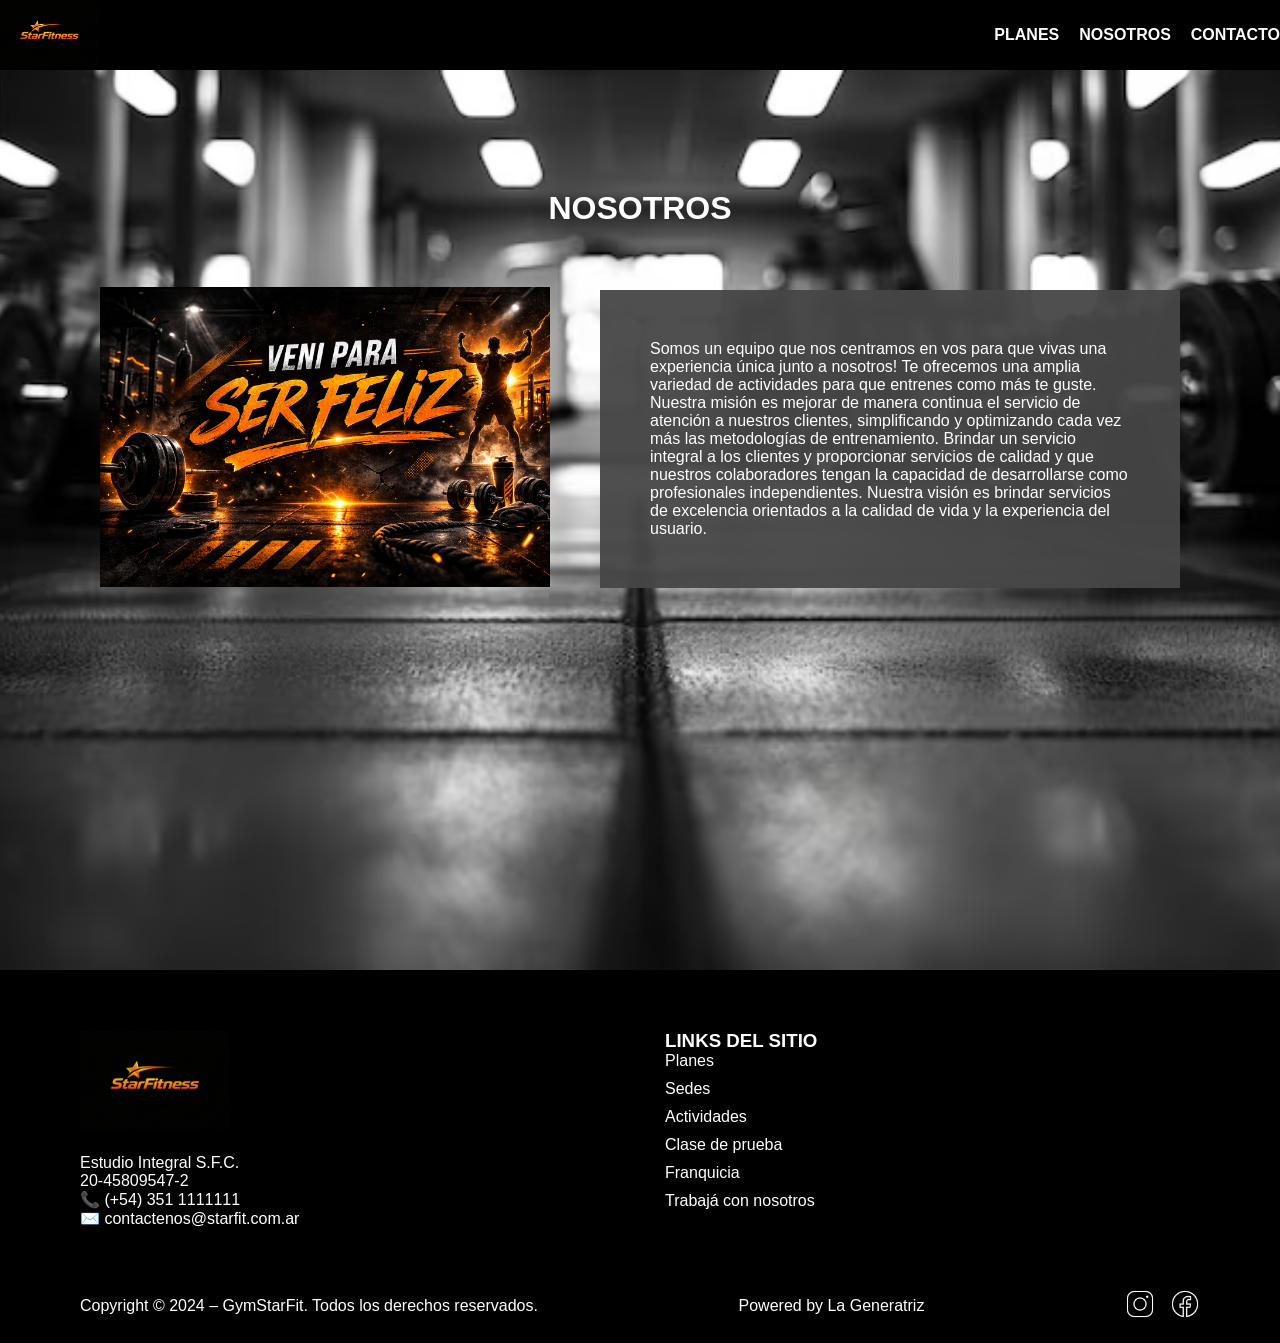
<file: index/game.html>
<!DOCTYPE html>
<html lang="en">
<head>
    <meta charset="UTF-8">
    <meta name="viewport" content="width=device-width, initial-scale=1.0">
    <link rel="stylesheet" href="../css/main.css">
    <title>GymStarFit</title>
</head>

<body>

<!-- NOSOTROS -->
<header>
    
    <a href="../index/index.html">
        <img src="../img/starlogo.png" alt="logo del gym">
    </a>

    <nav>
        <ul>
            <li><a href="../index/clean.html">PLANES</a></li>
            <li><a href="../index/game.html">NOSOTROS</a></li>
            <li><a href="../index/sedes.html">CONTACTO</a></li>
        </ul>
    </nav>

</header>

<main class="nosotros-section">

    <h1>NOSOTROS</h1>

    <div class="contenedor-nosotros">
        
        <div class="imagen">
            <img src="../img/viniste-paraserfeliz.png" alt="GymStarFit">
        </div>

        <div class="textos">
            <p>
            Somos un equipo que nos centramos en vos para que vivas una experiencia única junto a nosotros! Te ofrecemos una amplia variedad de actividades para que entrenes como más te guste.

            Nuestra misión es mejorar de manera continua el servicio de atención a nuestros clientes, simplificando y optimizando cada vez más las metodologías de entrenamiento. Brindar un servicio integral a los clientes y proporcionar servicios de calidad y que nuestros colaboradores tengan la capacidad de desarrollarse como profesionales independientes.

            Nuestra visión es brindar servicios de excelencia orientados a la calidad de vida y la experiencia del usuario.
            </p>
        </div>

    </div>

</main>


<footer class="footer">

    <div class="footer-container">

        <!-- COLUMNA 1 -->
        <div class="footer-col">
            <img src="../img/starlogo.png" alt="Logo" class="footer-logo">

            <p>Estudio Integral S.F.C.</p>
            <p>20-45809547-2</p>

            <div class="footer-contact">
                <p>📞 (+54) 351 1111111</p>
                <p>✉️ contactenos@starfit.com.ar</p>
            </div>
        </div>

        <!-- COLUMNA 2 -->
        <div class="footer-col">
            <h3>LINKS DEL SITIO</h3>
            <ul>
                <li><a href="#">Planes</a></li>
                <li><a href="#">Sedes</a></li>
                <li><a href="#">Actividades</a></li>
                <li><a href="#">Clase de prueba</a></li>
                <li><a href="#">Franquicia</a></li>
                <li><a href="#">Trabajá con nosotros</a></li>
            </ul>
        </div>

    </div> <!-- cierre footer-container -->

    <div class="footer-bottom">
        <p>Copyright © 2024 – GymStarFit. Todos los derechos reservados.</p>
        <p class="powered">Powered by La Generatriz</p>

        <div class="socials">
            <ul>
                <li><a href="https://www.instagram.com/martin.1z/"><img src="../img/icons8-instagram-50.png" alt="IG"></a></li>
                <li><a href="https://www.facebook.com/"><img src="../img/icons8-facebook-logo-50.png" alt="FB"></a></li>
            </ul>
        </div>
    </div>

</footer>
</body>
</html>
</file>
<file: css/main.css>
@charset "UTF-8";
* {
  margin: 0;
  padding: 0;
  box-sizing: border-box;
}

header {
  background-color: black;
  display: flex;
  align-items: center;
}

/* BODY */
body {
  background-color: black;
  font-family: Arial, sans-serif;
}

img {
  width: 10%;
  height: auto;
}

nav ul {
  list-style: none;
  display: flex;
  gap: 20px;
}
nav ul li a {
  color: white;
  text-decoration: none;
  font-weight: bold;
}

/* MAIN */
main {
  background-color: rgb(82, 81, 81);
}

/* HERO */
.contenedor {
  position: relative;
  width: 100%;
}
.contenedor img {
  width: 100%;
  height: 600px;
  object-fit: cover;
}

.texto {
  position: absolute;
  top: 35%;
  left: 50%;
  transform: translate(-50%, -50%);
  text-align: center;
  color: white;
}

.btn-sumarse {
  position: absolute;
  top: 55%;
  left: 50%;
  transform: translate(-50%, -50%);
  background-color: rgb(255, 89, 0);
  color: white;
  padding: 15px 35px;
  text-decoration: none;
  border-radius: 5px;
  font-weight: bold;
}

.naranja {
  color: rgb(255, 89, 0);
}

.empezar {
  list-style-type: none;
  position: absolute;
  top: 47%;
  left: 50%;
  transform: translate(-40%, -10%);
  color: rgb(255, 89, 0);
  text-align: center;
  font-size: 24px;
  font-weight: bold;
}

.btn-sumarse {
  position: absolute;
  top: 50%;
  left: 50%;
  transform: translate(-50%, -50%);
  display: inline-block;
  background-color: rgb(255, 89, 0);
  color: white;
  padding: 15px 35px;
  text-decoration: none;
  font-weight: bold;
  font-size: 16px;
  border-radius: 5px;
  transition: 0.3s;
}
.btn-sumarse:hover {
  background-color: rgb(255, 89, 0);
  transform: translate(-60%, -50%) scale(1.05);
}

/* PLANES */
.planes {
  display: flex;
  justify-content: center;
  gap: 30px;
  padding: 150px 10px;
}

.card {
  background: #1c1c1c;
  width: 400px;
  padding: 70px;
  border-radius: 15px;
  text-align: center;
  color: white;
}
.card ul {
  list-style: none;
  padding: 0;
  text-align: left;
}
.card li {
  margin: 12px 0;
  font-size: 18px;
}
.card li::before {
  content: "✔ ";
  color: #00ff88;
  font-weight: bold;
}

.destacada {
  background: black;
  border: 2px solid rgb(255, 89, 0);
  transform: scale(1.05);
}

.titulo {
  color: rgb(255, 89, 0);
  font-size: 28px;
}

.precio {
  font-size: 55px;
  font-weight: bold;
  margin: 15px 0;
  color: rgb(255, 89, 0);
}

.beneficios {
  margin: 20px 0;
  letter-spacing: 2px;
  font-size: 18px;
}

/* ACTIVIDADES */
#actividades {
  position: relative;
  background-size: cover;
  background-position: center;
  padding: 80px 50px;
}

.overlay {
  position: absolute;
  top: 0;
  left: 0;
  width: 100%;
  height: 100%;
  background: rgba(0, 0, 0, 0.7);
}

.contenido {
  position: relative;
  z-index: 2;
}

.titulo {
  text-align: center;
  margin-bottom: 50px;
}
.titulo h3 {
  color: rgb(255, 89, 0);
}
.titulo h2 {
  font-size: 40px;
  color: white;
}

.grid {
  display: flex;
  justify-content: space-between;
}

.columna {
  width: 45%;
}

.actividad {
  display: flex;
  align-items: center;
  margin-bottom: 40px;
}
.actividad img {
  width: 60px;
  margin-right: 20px;
}
.actividad h4 {
  color: orangered;
  margin-bottom: 5px;
}

/* FOOTER */
footer {
  background-color: black;
  color: white;
  padding: 60px 80px 20px;
}

.footer-container {
  display: flex;
  justify-content: space-between;
  flex-wrap: wrap;
  gap: 50px;
}

.footer-col {
  flex: 1;
  min-width: 250px;
}
.footer-col ul {
  list-style: none;
  padding: 0;
}
.footer-col ul li {
  margin-bottom: 10px;
}
.footer-col ul li a {
  text-decoration: none;
  color: white;
  transition: 0.3s;
}

.footer-logo {
  width: 150px;
  margin-bottom: 20px;
}

.footer-bottom {
  border-top: 1px solid #000;
  margin-top: 40px;
  padding-top: 20px;
  display: flex;
  justify-content: space-between;
  align-items: center;
  flex-wrap: wrap;
  gap: 20px;
}

.socials ul {
  display: flex;
  gap: 15px;
  list-style: none;
  padding: 0;
}
.socials img {
  width: 30px;
  filter: brightness(0) invert(1);
  transition: 0.3s;
}
.socials img:hover {
  filter: brightness(0) invert(1) sepia(1) saturate(5) hue-rotate(20deg);
}

/* NOSOTROS */
.nosotros-section {
  background-image: url("../img/fondo.gym.avif");
  background-size: cover;
  background-position: center;
  padding: 120px 100px;
  min-height: 100vh;
}
.nosotros-section h1 {
  text-align: center;
  color: white;
  margin-bottom: 60px;
}

.contenedor-nosotros {
  display: flex;
  justify-content: center;
  align-items: center;
  gap: 50px;
}

.imagen img {
  width: 450px;
}

.textos {
  display: flex;
  align-items: end;
  background-color: rgba(70, 70, 70, 0.95);
  padding: 50px;
  color: white;
  max-width: 600px;
}

/* CONTACTO */
.contacto {
  position: relative;
  height: 100vh;
  background-image: url("../img/mancuernas.jpg");
  background-size: cover;
  background-position: center;
  display: flex;
  align-items: center;
  justify-content: center;
}

.overlay-contacto {
  position: absolute;
  width: 100%;
  height: 100%;
  background: rgba(0, 0, 0, 0.7);
}

.form-container {
  position: relative;
  width: 600px;
  text-align: center;
  color: white;
}
.form-container h2 {
  font-size: 32px;
  margin-bottom: 10px;
}
.form-container p {
  margin-bottom: 30px;
  font-size: 14px;
}

form input,
form select,
form textarea {
  width: 100%;
  padding: 15px;
  margin-bottom: 15px;
  border: none;
  border-radius: 10px;
  background: rgba(212, 122, 57, 0.7);
  color: white;
  font-size: 14px;
}
form input::placeholder,
form textarea::placeholder {
  color: white;
}
form textarea {
  height: 120px;
  resize: none;
}
form button {
  padding: 12px 30px;
  border: none;
  border-radius: 25px;
  background: rgba(212, 122, 57, 0.7);
  color: black;
  font-weight: bold;
  cursor: pointer;
  transition: 0.3s;
}
form button:hover {
  background: rgba(212, 122, 57, 0.7);
}

.card {
  transition: transform 0.3s;
}
.card:hover {
  animation: slide-fwd-center 0.45s cubic-bezier(0.25, 0.46, 0.45, 0.94) both;
}

@keyframes slide-fwd-center {
  0% {
    transform: translateZ(0) scale(1);
  }
  100% {
    transform: translateZ(160px) scale(1.08);
  }
}
.kenburns-top {
  -webkit-animation: kenburns-top 5s ease-out both;
  animation: kenburns-top 5s ease-out both;
}

@-webkit-keyframes kenburns-top {
  0% {
    -webkit-transform: scale(1) translateY(0);
    transform: scale(1) translateY(0);
    -webkit-transform-origin: 50% 16%;
    transform-origin: 50% 16%;
  }
  100% {
    -webkit-transform: scale(1.25) translateY(-15px);
    transform: scale(1.25) translateY(-15px);
    -webkit-transform-origin: top;
    transform-origin: top;
  }
}
@keyframes kenburns-top {
  0% {
    -webkit-transform: scale(1) translateY(0);
    transform: scale(1) translateY(0);
    -webkit-transform-origin: 50% 16%;
    transform-origin: 50% 16%;
  }
  100% {
    -webkit-transform: scale(1.25) translateY(-15px);
    transform: scale(1.25) translateY(-15px);
    -webkit-transform-origin: top;
    transform-origin: top;
  }
}
/*  */
@media (max-width: 576px) {
  header {
    display: flex;
    justify-content: space-between;
    align-items: center;
  }
  header img {
    width: 80px;
    margin-bottom: 10px;
  }
  header nav {
    margin: auto;
  }
  header nav ul {
    flex-direction: column;
    align-items: center;
    gap: 10px;
  }
  .contenedor img {
    height: 300px;
  }
  .contenedor .textoo {
    font-size: 1px;
    width: 10%;
  }
  .contenedor .btn-sumarse {
    padding: 10px 20px;
    font-size: 14px;
  }
  .planes {
    flex-direction: column;
    align-items: center;
    padding: 60px 20px;
  }
  .planes .card {
    width: 90%;
    padding: 25px;
  }
  .planes .precio {
    font-size: 40px;
  }
  #actividades {
    padding: 60px 20px;
  }
  #actividades .grid {
    flex-direction: column;
    gap: 20px;
  }
  #actividades .columna {
    width: 100%;
  }
  #actividades .actividad img {
    width: 40px;
  }
  #actividades .actividad h4 {
    font-size: 16px;
  }
  #actividades .actividad p {
    font-size: 14px;
  }
  .nosotros-section {
    padding: 80px 20px;
  }
  .nosotros-section .contenedor-nosotros {
    flex-direction: column;
    text-align: center;
  }
  .nosotros-section .imagen img {
    width: 100%;
    max-width: 300px;
  }
  .nosotros-section .textos {
    padding: 30px;
    max-width: 100%;
  }
  .contacto .form-container {
    width: 90%;
  }
  footer {
    padding: 40px 20px;
  }
  footer .footer-container {
    flex-direction: column;
    gap: 30px;
    text-align: center;
  }
  footer .footer-bottom {
    flex-direction: column;
    text-align: center;
  }
}
.grid {
    display: grid;
    /* Esto hace que se acomoden solas según el ancho de pantalla */
    grid-template-columns: repeat(auto-fit, minmax(300px, 1fr));
    gap: 25px; /* Espacio entre tarjetas */
    padding: 20px;
    margin: 0 auto;
    max-width: 1200px; /* Para que no se estiren demasiado */
}

.actividad {
    border: 1px solid #e0e0e0;
    padding: 20px;
    border-radius: 12px;
    background-color: #ffffff;
    box-shadow: 0 4px 10px rgba(0,0,0,0.05);
    transition: transform 0.3s ease; /* Efecto suave al pasar el mouse */
}

.actividad:hover {
    transform: translateY(-5px); /* Se levanta un poco al pasar el mouse */
}

.actividad img {
    max-width: 100%;
    height: auto;
    border-radius: 8px;
    margin-bottom: 15px;
}

.error {
    border: 2px solid red !important;
}

#mensajeEstado {
    margin-top: 15px;
    font-weight: bold;
}

/*# sourceMappingURL=main.css.map */
</file>
